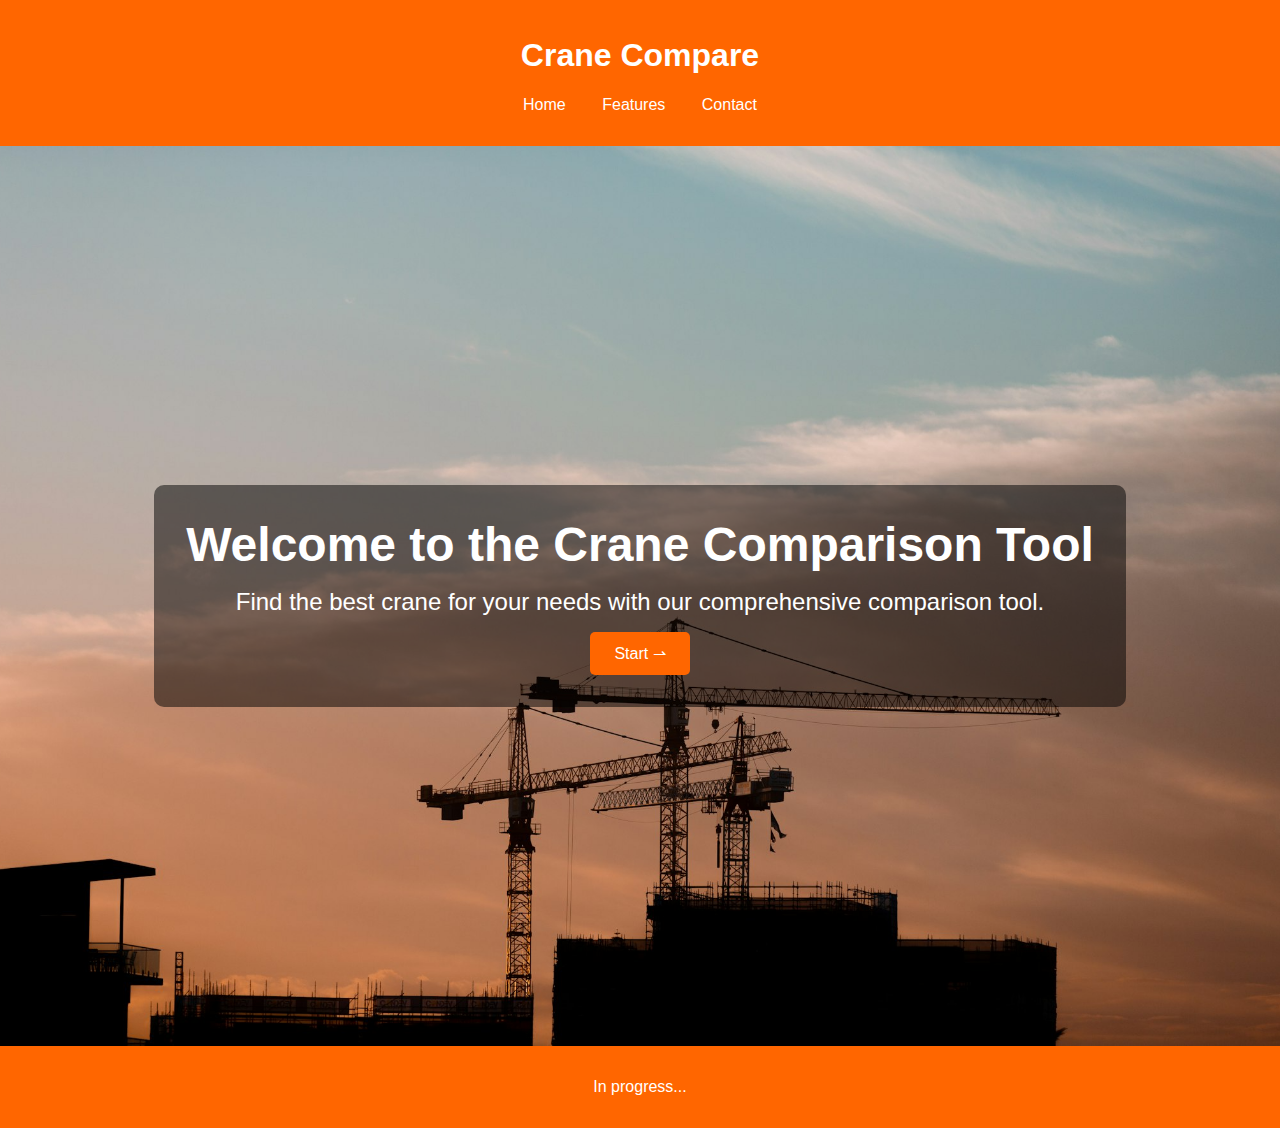
<file: index.html>
<!DOCTYPE html>
<html lang="en">
<head>
    <meta charset="UTF-8">
    <meta name="viewport" content="width=device-width, initial-scale=1.0">
    <link rel="stylesheet" href="style.css">
    <title>Crane Compare</title>
</head>
<body>
    <header>
        <h1>Crane Compare</h1>
        <nav>
            <ul>
                <li><a href="#home">Home</a></li>
                <li><a href="features.html">Features</a></li>
                <li><a href="#contact">Contact</a></li>
            </ul>
        </nav>
    </header>
    <section class="hero">
        <div class="hero-text">
            <h2>Welcome to the Crane Comparison Tool</h2>
            <p>Find the best crane for your needs with our comprehensive comparison tool.</p>
            <a href="compare.html" class="btn">Start &#x21c0;</a>
        </div>
    </section>
    <footer>
        <div class="footer-content">
            <p>In progress...</p>
        </div>
    </footer>
</body>
</html>
</file>
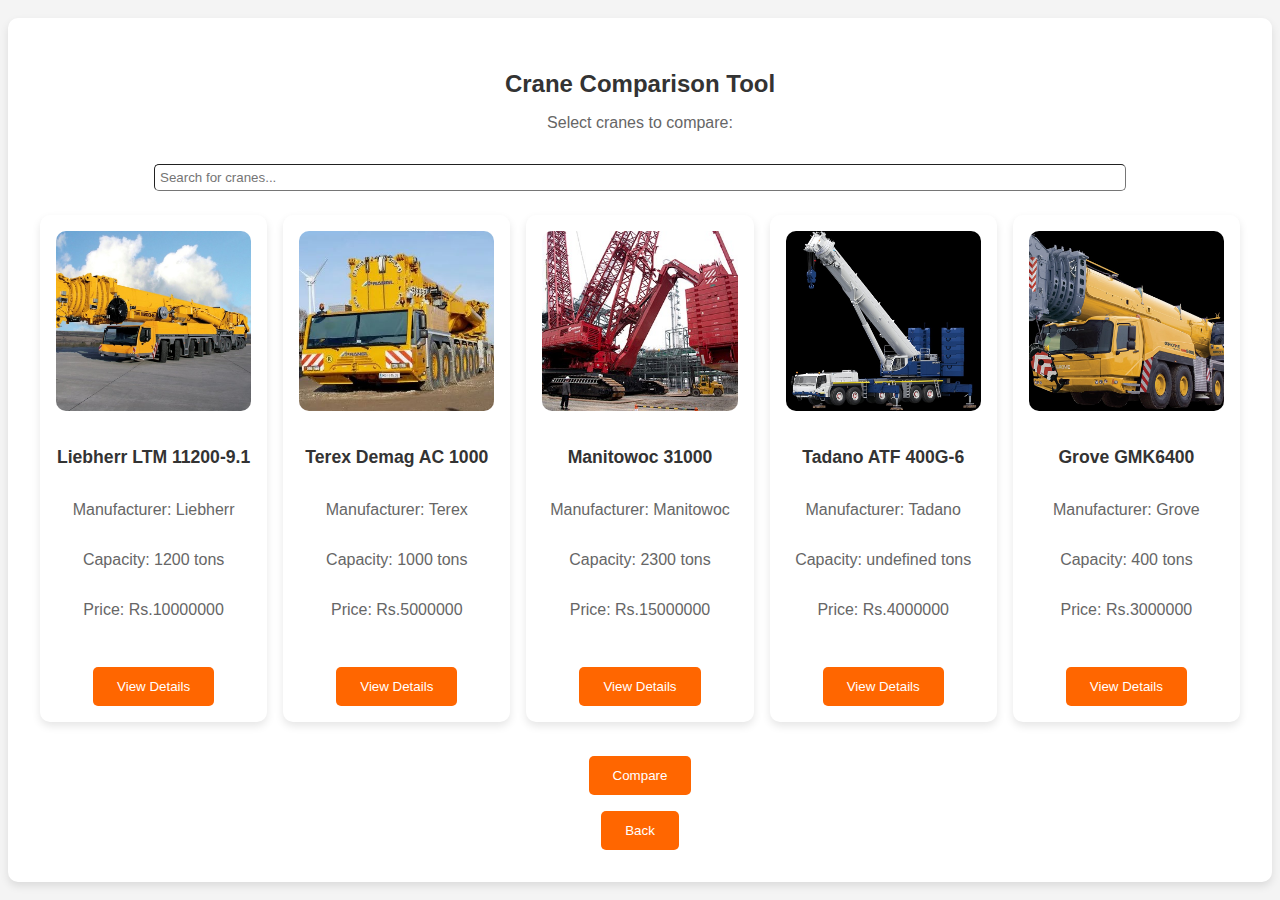
<file: compare.html>
<!DOCTYPE html>
<html lang="en">
<head>
    <meta charset="UTF-8">
    <meta name="viewport" content="width=device-width, initial-scale=1.0">
    <link rel="stylesheet" href="style_compare.css">
    <title>Crane Comparison Tool</title>
</head>
<body>
    <div id="container">
        <h2>Crane Comparison Tool</h2>
        <p>Select cranes to compare:</p>
        <input type="text" id="Searchinput" placeholder="Search for cranes...">
        <p id="notFound" style="display: none;"></p>
        <div class="crane-grid" id="craneContainer"> </div>
        <br>
        <button onclick="compareCranes()">Compare</button>
        <br>
        <a href="index.html"><button>Back</button></a>
    </div>
    <script src="script.js"></script>
</body>
</html>
</file>
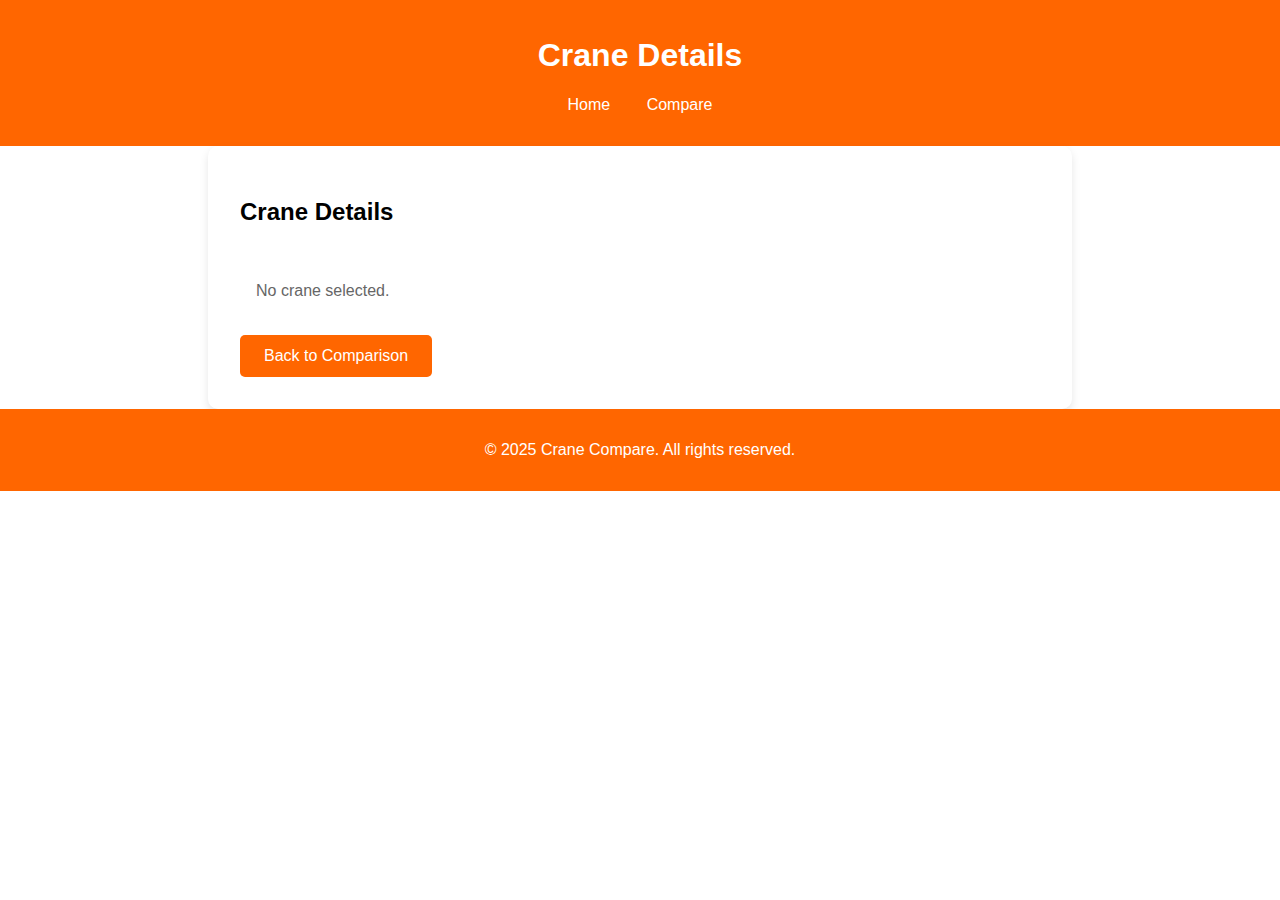
<file: details.html>
<!DOCTYPE html>
<html lang="en">
<head>
    <meta charset="UTF-8">
    <meta name="viewport" content="width=device-width, initial-scale=1.0">
    <title>Crane Details</title>
    <link rel="stylesheet" href="style.css">
</head>
<body>
    <header>
        <h1>Crane Details</h1>
        <nav>
            <ul>
                <li><a href="index.html">Home</a></li>
                <li><a href="compare.html">Compare</a></li>
            </ul>
        </nav>
    </header>
    
    <section class="container">
        <h2>Crane Details</h2>
        <div id="crane-details" class="details-card"></div>
        <a href="compare.html" class="btn">Back to Comparison</a>
    </section>
    
    <footer>
        <div class="footer-content">
            <p>&copy; 2025 Crane Compare. All rights reserved.</p>
        </div>
    </footer>
    
    <script>
        document.addEventListener("DOMContentLoaded", function() {
            const params = new URLSearchParams(window.location.search);
            const craneId = params.get("crane");
            
            if (!craneId) {
                document.getElementById("crane-details").innerHTML = "<p>No crane selected.</p>";
                return;
            }
            
            fetch('assets/cranes.json')
                .then(response => response.json())
                .then(data => {
                    const crane = data.cranes.find(c => c.id === craneId);
                    if (crane) {
                        document.getElementById("crane-details").innerHTML = `
                            <div class="crane-card">
                                <img src="${crane.image}" alt="${crane.name}" class="crane-image">
                                <h3>${crane.name}</h3>
                                <p><strong>Manufacturer:</strong> ${crane.manufacturer}</p>
                                <p><strong>Capacity:</strong> ${crane.capacity} tons</p>
                                <p><strong>Height:</strong> ${crane.height} meters</p>
                                <p><strong>Description:</strong> ${crane.description}</p>
                            </div>
                        `;
                    } else {
                        document.getElementById("crane-details").innerHTML = "<p>Crane not found.</p>";
                    }
                })
                .catch(error => console.error("Error fetching crane data:", error));
        });
    </script>
</body>
</html>
</file>
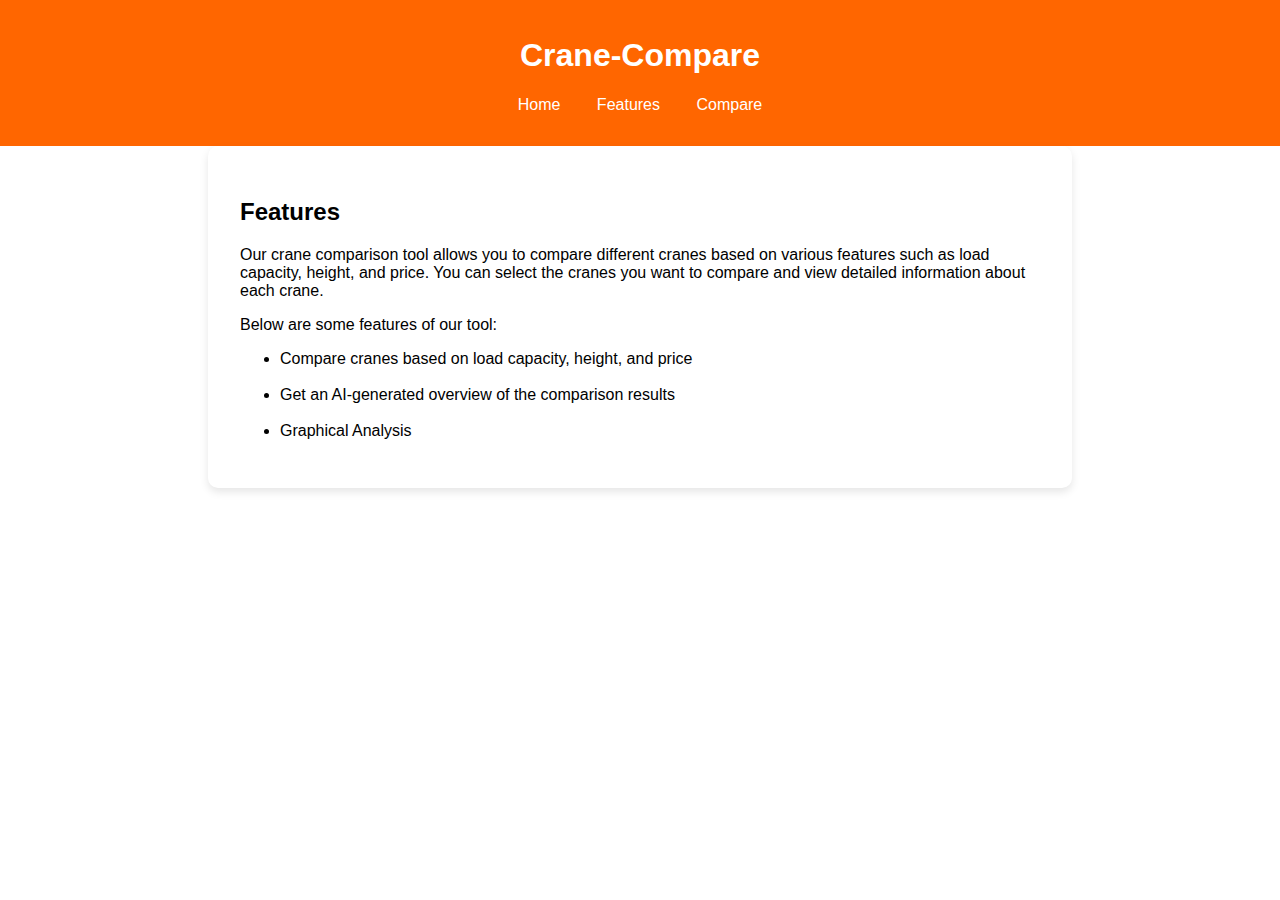
<file: features.html>
<!DOCTYPE html>
<html lang="en">
<head>
    <meta charset="UTF-8">
    <meta name="viewport" content="width=device-width, initial-scale=1.0">
    <link rel="stylesheet" href="style.css">
    <title>Crane-Compare</title>
</head>
<body>
    <header>
        <h1>Crane-Compare</h1>
        <nav>
            <ul>
                <li><a href="index.html">Home</a></li>
                <li><a href="features.html">Features</a></li>
                <li><a href="compare.html">Compare</a></li>
            </ul>
        </nav>
    </header>
    
    <section class="container">
        <h2>Features</h2>
        <p>Our crane comparison tool allows you to compare different cranes based on various features such as 
            load capacity, height, and price.
             You can select the cranes you want to compare and view detailed information about each crane.</p>
             <p>Below are some features of our tool:</p>
                <ul>
                    <li>Compare cranes based on load capacity, height, and price</li>
                    <br>
                    <li>Get an AI-generated overview of the comparison results</li>
                    <br>
                    <li>Graphical Analysis</li>
                </ul>
    </section>
</body>
</html>
</file>
<file: style.css>
body {
    font-family: Arial, sans-serif;
    margin: 0;
    padding: 0;
    box-sizing: border-box;
}

header {
    background-color: #ff6600;
    color: #fff;
    padding: 1rem 0;
    text-align: center;
}

nav ul {
    list-style: none;
    padding: 0;
}

nav ul li {
    display: inline;
    margin: 0 1rem;
}

nav ul li a {
    color: #fff;
    text-decoration: none;
}

.hero {
    position: relative;
    height: 100vh;
    background: url('assets/hero-image.png') no-repeat center center/cover;
    display: flex;
    justify-content: center;
    align-items: center;
    color: #fff;
    text-align: center;
}

.hero-image {
    display: none;
}

.hero-text {
    background: rgba(0, 0, 0, 0.5);
    padding: 2rem;
    border-radius: 10px;
}

.hero-text h2 {
    font-size: 3rem;
    margin: 0;
}

.hero-text p {
    font-size: 1.5rem;
    margin: 1rem 0;
}

.btn {
    display: inline-block;
    padding: 0.75rem 1.5rem;
    background-color: #ff6600;
    color: #fff;
    text-decoration: none;
    border-radius: 5px;
    transition: all 0.3s;
}

.btn:hover {
    background-color: #e65c00;
}

footer {
    background-color: #ff6600;
    color: #fff;
    text-align: center;
    padding: 1rem 0;
}
footer li,a{
    list-style: none;
    text-decoration: none;

}

.container {
    padding: 2rem;
    max-width: 800px;
    margin: auto;
    background: #fff;
    border-radius: 10px;
    box-shadow: 0 4px 8px rgba(0, 0, 0, 0.1);
}

.details-card {
    text-align: left;
    padding: 1rem;
}

.crane-image {
    max-width: 100%;
    border-radius: 10px;
    margin-bottom: 1rem;
}

.details-card h3 {
    color: #333;
}

.details-card p {
    color: #666;
    line-height: 1.6;
}

.btn {
    display: inline-block;
    padding: 0.75rem 1.5rem;
    background-color: #ff6600;
    color: #fff;
    text-decoration: none;
    border-radius: 5px;
    transition: background-color 0.3s;
}

.btn:hover {
    background-color: #e65c00;
}

@media (max-width: 600px) {
    .hero-text h2 {
        font-size: 1.5rem;
    }

    .hero-text p {
        font-size: 1rem;
    }

    .hero-text{
        margin: 1rem;
    }
}
</file>
<file: style_compare.css>
body {
    font-family: Arial, sans-serif;
    margin: 0;
    padding: 0;
    box-sizing: border-box;
    background-color: #f4f4f4;
    display: flex;
    justify-content: center;
    align-items: center;
    min-height: 100vh;
}

#container {
    background-color: #fff;
    padding: 2rem;
    border-radius: 10px;
    box-shadow: 0 4px 8px rgba(0, 0, 0, 0.1);
    text-align: center;
    max-width: 1200px;
    width: 100%;
}

h2 {
    margin-bottom: 1rem;
    color: #333;
}

p {
    margin-bottom: 2rem;
    color: #666;
}

.crane-grid {
    display: grid;
    grid-template-columns: repeat(auto-fill, minmax(200px, 1fr));
    gap: 1rem;
}

.crane-card {
    background-color: #fff;
    padding: 1rem;
    border-radius: 10px;
    box-shadow: 0 4px 8px rgba(0, 0, 0, 0.1);
    text-align: center;
    transition: transform 0.3s ease, box-shadow 0.3s ease;
}

.crane-card:hover {
    transform: scale(1.02);
    box-shadow: 0 8px 16px rgba(0, 0, 0, 0.2);
}


.crane-card img {
    width: 100%;
    height: 180px;
    object-fit: cover; 
    background-color: #fff;
    border-radius: 10px;
}


.crane-card h3 {
    min-height: 50px;
    display: flex;
    align-items: center;
    justify-content: center;
    text-align: center;
    font-size: 1.1rem;
    color: #333;
}

.crane-card.selected {
    border-color: #ff6600;
    background-color: rgb(255, 206, 185);
    box-shadow: 0 8px 16px rgba(255, 102, 0, 0.5);
}

button {
    display: inline-block;
    padding: 0.75rem 1.5rem;
    background-color: #ff6600;
    color: #fff;
    border: none;
    border-radius: 5px;
    cursor: pointer;
    transition: background-color 0.3s ease, transform 0.3s ease;
    margin-top: 1rem;
}

button:hover {
    background-color: #e65c00;
    transform: scale(1.05);
}

input[type="text"] {
    width: 80%;
    margin-bottom: 1.5rem;
    border-radius: 5px;
    border-width: 1px;
    padding: 5px;
}

/* Responsive design */
@media (max-width: 600px) {
    #container {
        padding: 0.5rem;
    }

    h2 {
        font-size: 0.9rem;
    }

    p {
        font-size: 0.8rem;
    }

    .crane-card h3 {
        font-size: 1rem;
    }

    button {
        padding: 0.3rem;
    }

    .crane-grid {
        display: grid;
        grid-template-columns: repeat(auto-fill, minmax(150px, 4fr));
        gap: 1rem;
    }

}

@media (max-width: 500px) and (min-width: 200px) {
    .crane-card h3 {
        font-size: 0.8rem;
    }

    .crane-card img {
        width: 100%;
        height: 150px;
    }

    p{
        font-size: 0.7rem;
    }
}
</file>
